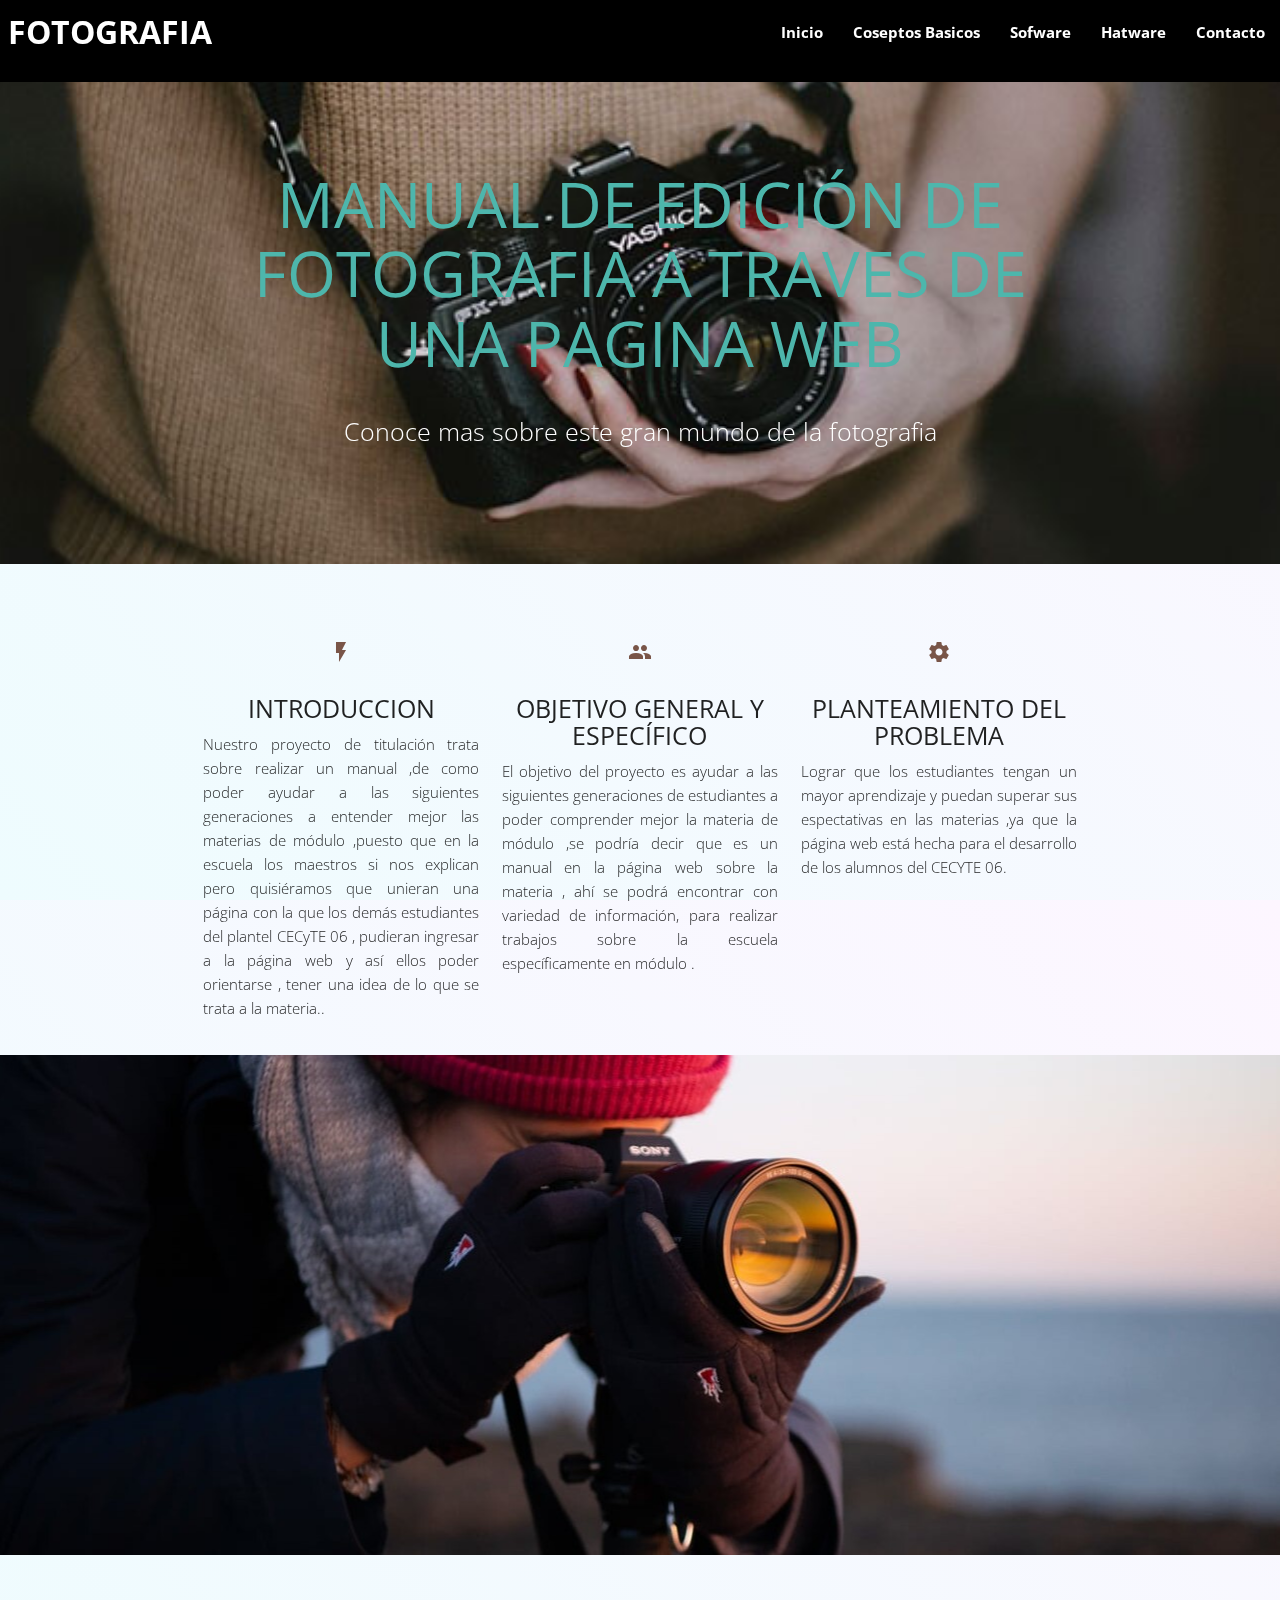
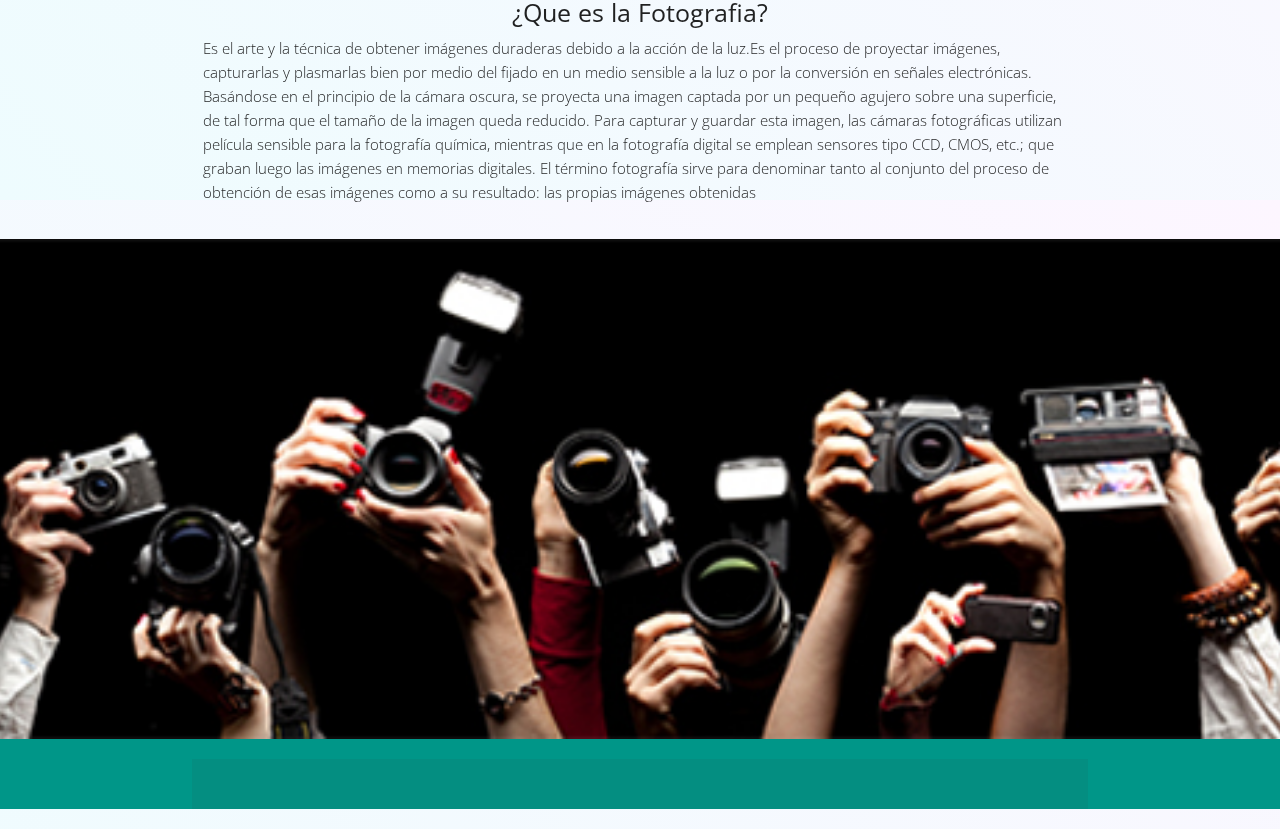
<file: index.html>
<!DOCTYPE html>
<html lang="en">
<head>
  <meta http-equiv="Content-Type" content="text/html; charset=UTF-8"/>
  <meta name="viewport" content="width=device-width, initial-scale=1"/>
  <title>Fotografia</title>

  <!-- CSS  -->
  <link href="https://fonts.googleapis.com/icon?family=Material+Icons" rel="stylesheet">
  <link href="css/materialize.css" type="text/css" rel="stylesheet" media="screen,projection"/>
  <link href="css/style.css" type="text/css" rel="stylesheet" media="screen,projection"/>
</head>
<body>

      <nav>
          <div class="nav-wrapper" style="background-color:#000000;; height: 128%;">
            <a href="#" class="brand-logo"><img class="responsive-img"><b>  FOTOGRAFIA</a>
            <ul id="nav-mobile" class="right hide-on-med-and-down">
              <li><a href="index.html">Inicio</a></li>
              <li><a href="./paginas/fotografias.html">Coseptos Basicos</a></li>
              <li><a href="./paginas/modulo1.html">Sofware</a></li>
              <li><a href="./paginas/modulo2.html">Hatware</a></li>
              <li><a href="./paginas/contacto.html">Contacto</a></li>

          </ul>
          </div>
        </nav>

  <div id="index-banner" class="parallax-container">
    <div class="section no-pad-bot">
      <div class="container">
        <br><br>
        <h1 class="header center teal-text text-lighten-2">MANUAL DE EDICIÓN DE FOTOGRAFIA A TRAVES DE UNA PAGINA WEB</h1>
        <div class="row center">
          <h5 class="header col s12 light"><font color="white"> Conoce mas sobre este gran mundo de la fotografia </font></h5>
        </div>
        <div class="row center">
          
        </div>
        <br><br>

      </div>
    </div>
    <div class="parallax"><img src="background1.jpg" alt="Unsplashed background img 1"></div>
  </div>


  <div class="container">
    <div class="section">

      <!--   Icon Section   -->
      <div class="row">
        <div class="col s12 m4">
          <div class="icon-block">
            <h2 class="center brown-text"><i class="material-icons">flash_on</i></h2>
            <h5 class="center">INTRODUCCION</h5>

            <p align="justify" class="light">Nuestro proyecto de titulación trata sobre realizar un manual ,de como poder ayudar a las siguientes generaciones a entender mejor las materias de

módulo ,puesto que en la escuela los maestros si nos explican pero quisiéramos que unieran una página con la que los demás estudiantes del

plantel CECyTE 06 , pudieran ingresar a la página web y así ellos poder orientarse , tener una idea de lo que se trata a la materia..</p>
          </div>
        </div>

        <div class="col s12 m4">
          <div class="icon-block">
            <h2 class="center brown-text"><i class="material-icons">group</i></h2>
            <h5 class="center">OBJETIVO GENERAL Y ESPECÍFICO</h5>

            <p align="justify" class="light">El objetivo del proyecto es ayudar a las siguientes generaciones de estudiantes a poder comprender mejor la materia de módulo ,se

podría decir que es un manual en la página web sobre la materia , ahí se podrá encontrar

con variedad de información, para realizar trabajos sobre la escuela específicamente en módulo .</p>
          </div>
        </div>

        <div class="col s12 m4">
          <div class="icon-block">
            <h2 class="center brown-text"><i class="material-icons">settings</i></h2>
            <h5 class="center">PLANTEAMIENTO DEL PROBLEMA</h5>

            <p align="justify" class="light">Lograr que los estudiantes tengan un mayor aprendizaje y puedan superar sus

espectativas en las materias ,ya que la página web está hecha para el

desarrollo de los alumnos del CECYTE 06.</p>
          </div>
        </div>
      </div>

    </div>
  </div>


  <div class="parallax-container valign-wrapper">
    <div class="section no-pad-bot">
      <div class="container">
        <div class="row center">
          <!-- <h5 class="header col s12 light">Una selfie puede ser más que un simple estado de ánimo del día</h5>
          <h5 class="header col s12 light">y llevarte a escribir una historia sobre ti mismo: un plan anual de tomarte una foto todos los días</h5> -->
        </div>
      </div>
    </div>
    <div class="parallax"><img src="background2.jpg" alt="Unsplashed background img 2"></div>
  </div>

  <div class="container">
    <div class="section">

      <div class="row">
        <div class="col s12 center">
          <h3><i class="mdi-content-send brown-text"></i></h3>
          <h5>¿Que es la Fotografia?</h4>
          
          <p class="left-align light"> Es el arte y la técnica de obtener imágenes duraderas debido a la acción de la luz.Es el proceso de proyectar imágenes, capturarlas y plasmarlas bien por medio del fijado en un medio sensible a la luz o por la conversión en señales electrónicas. Basándose en el principio de la cámara oscura, se proyecta una imagen captada por un pequeño agujero sobre una superficie, de tal forma que el tamaño de la imagen queda reducido. Para capturar y guardar esta imagen, las cámaras fotográficas utilizan película sensible para la fotografía química, mientras que en la fotografía digital se emplean sensores tipo CCD, CMOS, etc.; que graban luego las imágenes en memorias digitales. El término fotografía sirve para denominar tanto al conjunto del proceso de obtención de esas imágenes como a su resultado: las propias imágenes obtenidas </div>
          
      </div>

    </div>
  </div>


  <div class="parallax-container valign-wrapper">
    <div class="section no-pad-bot">
      <div class="container"></div>
    </div>
    <div class="parallax"><img src="background3.jpg" alt="Unsplashed background img 3"></div>
  </div>

  <footer class="page-footer teal">
    <div class="container">
      <div class="row">

    <div class="footer-copyright"></div>
  </footer>


  <!--  Scripts-->
  <script src="https://cdnjs.cloudflare.com/ajax/libs/materialize/1.0.0/js/materialize.min.js"></script>

  <script>  document.addEventListener('DOMContentLoaded', function() {
      var elems = document.querySelectorAll('.modal');
      var instances = M.Modal.init(elems)
    });
    </script>
    <script>
      document.addEventListener('DOMContentLoaded', function() {
        var options={

        };
        var elems = document.querySelectorAll('.parallax');
        var instances = M.Parallax.init(elems, options);
      });
    </script>

  <script src="https://code.jquery.com/jquery-2.1.1.min.js"></script>
  <script src="js/materialize.js"></script>
  <script src="js/init.js"></script>

  </body>
</html>
</file>
<file: css/style.css>
/* Google font */
@import url("https://fonts.googleapis.com/css2?family=Open+Sans:wght@400;500;700&display=swap");

* {
  padding: 0;
  margin: 0;
  box-sizing: border-box;
}

body {
  font-family: "Open Sans", sans-serif;
  height: 100vh;
  background: linear-gradient(45deg, #eefcfe, #fdf6ff);
  display: grid;
  place-items: center;
  line-height: 1.6;
}

.card {
  height: 460px;
  width: 360px;

  position: relative;
  perspective: 1200px;
}

.card:hover .card-front {
  transform: rotateY(-180deg);
}

.card:hover .card-back {
  transform: rotateY(0deg);
}

.card-front,
.card-back {
  width: 100%;
  height: 100%;
  border-radius: 20px;
  box-shadow: 0 0 16px 0 #858194;

  position: absolute;
  backface-visibility: hidden;
  transition: transform 1s cubic-bezier(0.3, 0.6, 0.3, 1.2);
}

.card-front {
  background: url("img/woman.jpg") center center/cover no-repeat;
}

.card-back {
  background: #fefffe;
  color: #2d3047;
  padding: 2rem;
  display: flex;
  flex-direction: column;
  justify-content: space-evenly;
  align-items: center;
  text-align: center;
  transform: rotateY(180deg);
}

.profile-picture {
  height: 150px;
  width: 150px;
  border-radius: 50%;
  padding: 5px;
  background: linear-gradient(135deg, #f9e900, #ed33b9);
}

.bio .name {
  font-size: 1.8rem;
}

.bio .title {
  font-size: 1.2rem;
}

.icons {
  width: 100%;
  display: flex;
  justify-content: space-evenly;
}

.icons .icon {
  background: linear-gradient(135deg, #f9e900, #ed33b9);
  color: #fefffe;
  width: 38px;
  height: 38px;
  display: grid;
  place-items: center;
  text-decoration: none;
  border-radius: 50%;
}
</file>
